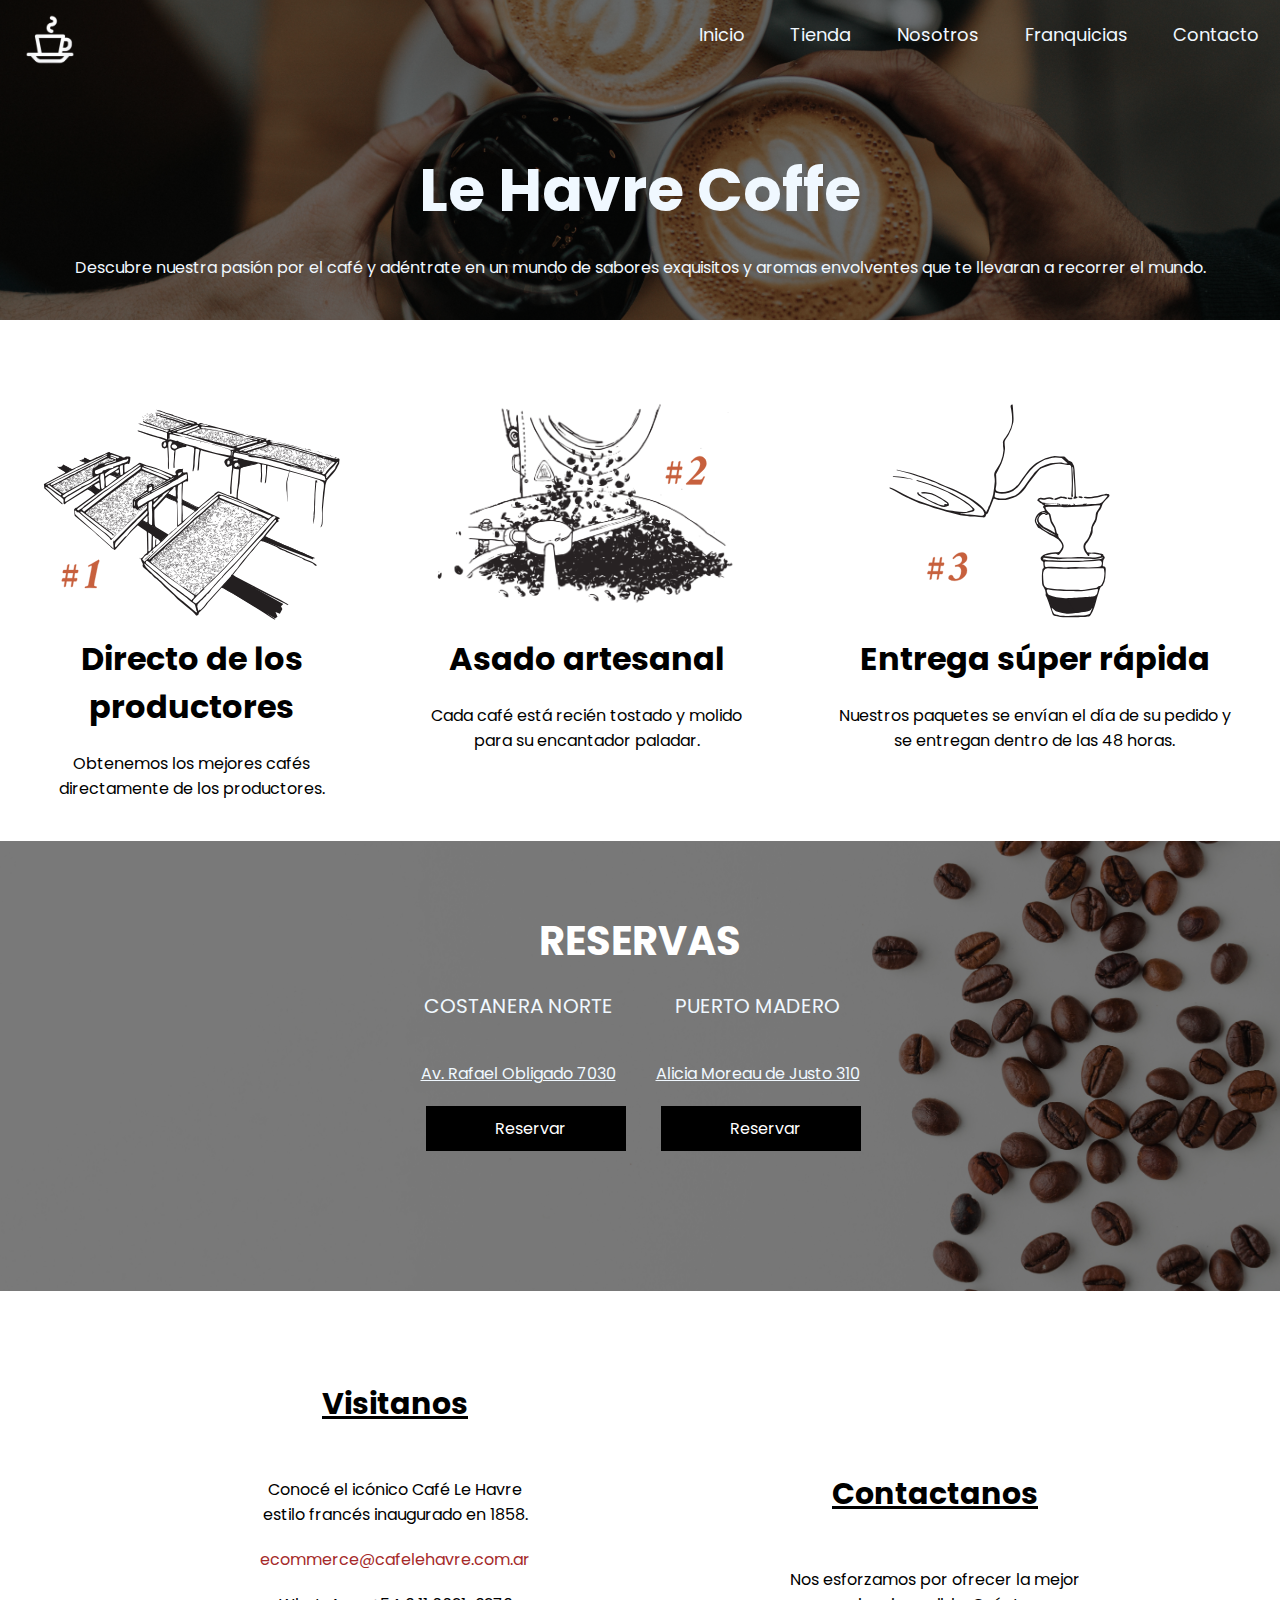
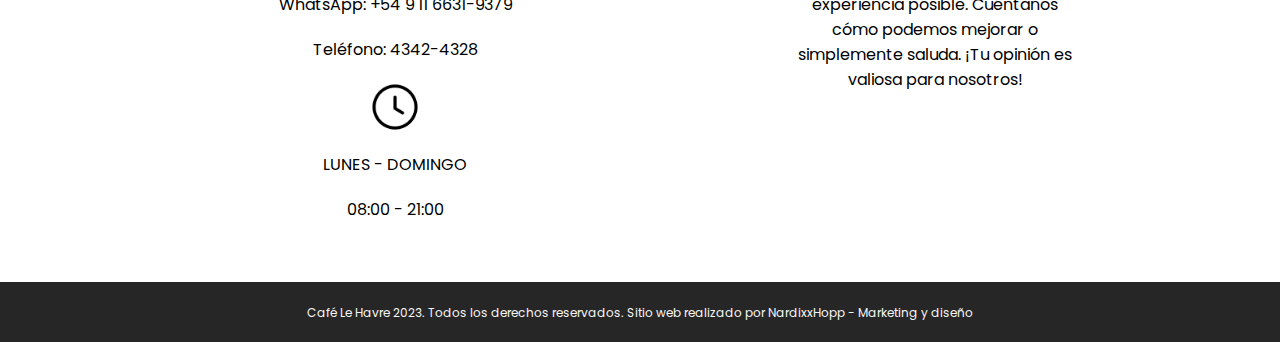
<file: index.html>
<!DOCTYPE html>
<html lang="en">
<head>
    <meta charset="UTF-8">
    <meta name="viewport" content="width=device-width, initial-scale=1.0">
    <link rel="stylesheet" href="/css/estilos.css" />
    <title>Le Havre Caffee</title>
</head>
<body>

    <header class="header">
        <div class="menucontainer">
            <a href="/index.html" class="logo" ><img src="/icons/coffeicon2.png" alt="logo"></a>
            <nav>
                <ul>
                    <li><a href="/index.html">Inicio</a></li>
                    <li><a href="./pages/tienda.html">Tienda</a></li>
                    <li><a href="./pages/nosotros.html">Nosotros</a></li>
                    <li><a href="./pages/franquicias.html">Franquicias</a></li>
                    <li><a href="./pages/contacto.html">Contacto</a></li>
                </ul>
            </nav>
       
        </div>

        <div class="header content">

           <h1>Le Havre Coffe</h1>

           <p>

            Descubre nuestra pasión por el café y adéntrate en un mundo de sabores exquisitos y aromas envolventes que te llevaran a recorrer el mundo.
           </p>

        </div>
        
    </header>

<section class="imgdata">
    <div><img src="/img/step1.svg" alt="">
        <h1>Directo de los productores
        </h1>
        <p>Obtenemos los mejores cafés directamente de los productores.

        </p>
    </div>
    <div><img src="/img/step2.svg" alt="">
        <h1>
            Asado artesanal
        </h1>
        <p>
            Cada café está recién tostado y molido para su encantador paladar.
        </p>
    </div>
    <div><img src="/img/step3.svg" alt="">
        <h1>Entrega súper rápida
        </h1>
        <p>
            Nuestros paquetes se envían el día de su pedido y se entregan dentro de las 48 horas.
        </p>
    </div>
</section>
<main class="mainreservas">
        <h2>
          RESERVAS
        </h2>
    <div>

        <article class="r1">
         
         <p class="tituloparrafo">
            COSTANERA NORTE
         </p>
         
         <p class="linea">
            Av. Rafael Obligado 7030
         </p>
         
         <a href="http://">Reservar</a>
        
        </article>
        
        <article class="r2">
            <p class="tituloparrafo">
               PUERTO MADERO
            </p>

            <p class="linea">
                Alicia Moreau de Justo 310
            </p>
            
            <a href="http://">Reservar</a>
        
        </article>
    </div>

</main>

<section class="sectionfinal">
    <div>
      <article class="articlefinal">
        <h3>
          Visitanos
        </h3>
        <p class="parrafofinal">
         Conocé el icónico Café Le Havre estilo francés inaugurado en 1858.
        </p>
        <p class="mail">
            ecommerce@cafelehavre.com.ar
        </p>
        <p class="whatsapp">
            WhatsApp: +54 9 11 6631-9379
        </p>
        <p class="telefono">
            Teléfono: 4342-4328
        </p>
        <p class="reloj">
           <img src="/icons/reloj.png" alt="">
        </p>
        <p class="titulohorario">
            LUNES - DOMINGO
        </p>
        <p class="horario">
            08:00 - 21:00
        </p>
      </article>
     
      <article class="contactanos">
            <h3>
                Contactanos
              </h3>
              <p class="lorem">
               
                Nos esforzamos por ofrecer la mejor experiencia posible. Cuéntanos cómo podemos mejorar o simplemente saluda. ¡Tu opinión es valiosa para nosotros!
              </p>
        </article>
    </div>
</section>

<footer>
    <p class="footer">Café Le Havre 2023. Todos los derechos reservados. Sitio web realizado por NardixxHopp - Marketing y diseño</p>
</footer>
</body>
</html>
</file>
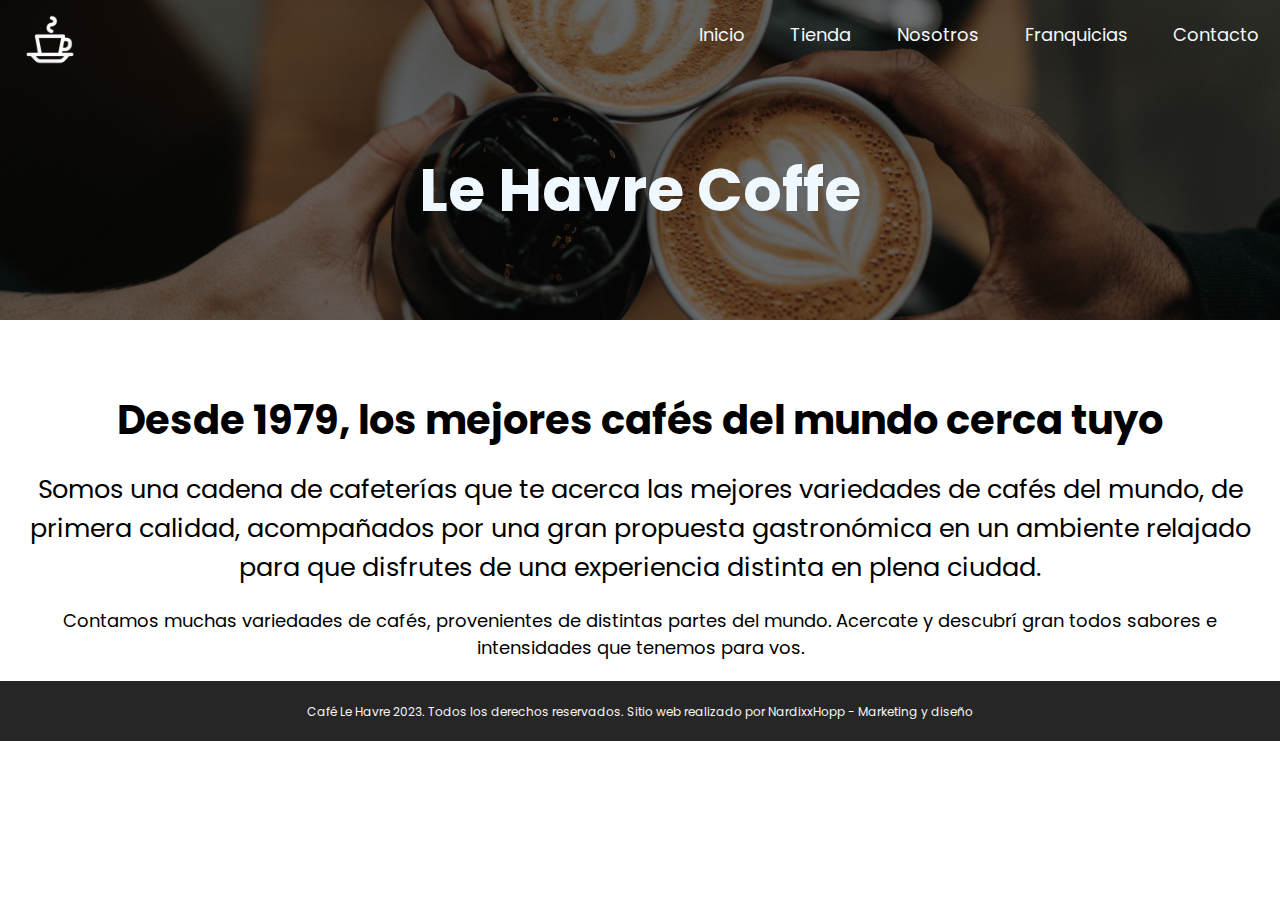
<file: pages/contacto.html>
<!DOCTYPE html>
<html lang="en">
<head>
    <meta charset="UTF-8">
    <meta name="viewport" content="width=device-width, initial-scale=1.0">
    <link rel="stylesheet" href="/css/estilos.css" />
    <title>Le Havre Caffee</title>
</head>
<body>

    <header class="header">
        <div class="menucontainer">
            <a href="/index.html" class="logo" ><img src="/icons/coffeicon2.png" alt="logo"></a>
            <nav>
                <ul>
                    <li><a href="/index.html">Inicio</a></li>
                    <li><a href="/pages/tienda.html">Tienda</a></li>
                    <li><a href="/pages/nosotros.html">Nosotros</a></li>
                    <li><a href="/pages/franquicias.html">Franquicias</a></li>
                    <li><a href="/pages/contacto.html">Contacto</a></li>
                </ul>
            </nav>
       
        </div>

        <div class="header content">

           <h1>Le Havre Coffe</h1>

        </div>
        
    </header>

    <h2>Desde 1979, los mejores cafés del mundo cerca tuyo</h2>
    <p class="subtitulo">Somos una cadena de cafeterías que te acerca las mejores variedades de cafés del mundo, de primera calidad, acompañados por una gran propuesta gastronómica en un ambiente relajado para que disfrutes de una experiencia distinta en plena ciudad.</p>
    <p class="txt"> Contamos muchas variedades de cafés, provenientes de distintas partes del mundo. Acercate y descubrí gran todos sabores e intensidades que tenemos para vos. </p>



<footer>
    <p class="footer">Café Le Havre 2023. Todos los derechos reservados. Sitio web realizado por NardixxHopp - Marketing y diseño</p>
</footer>
</body>
</html>
</file>
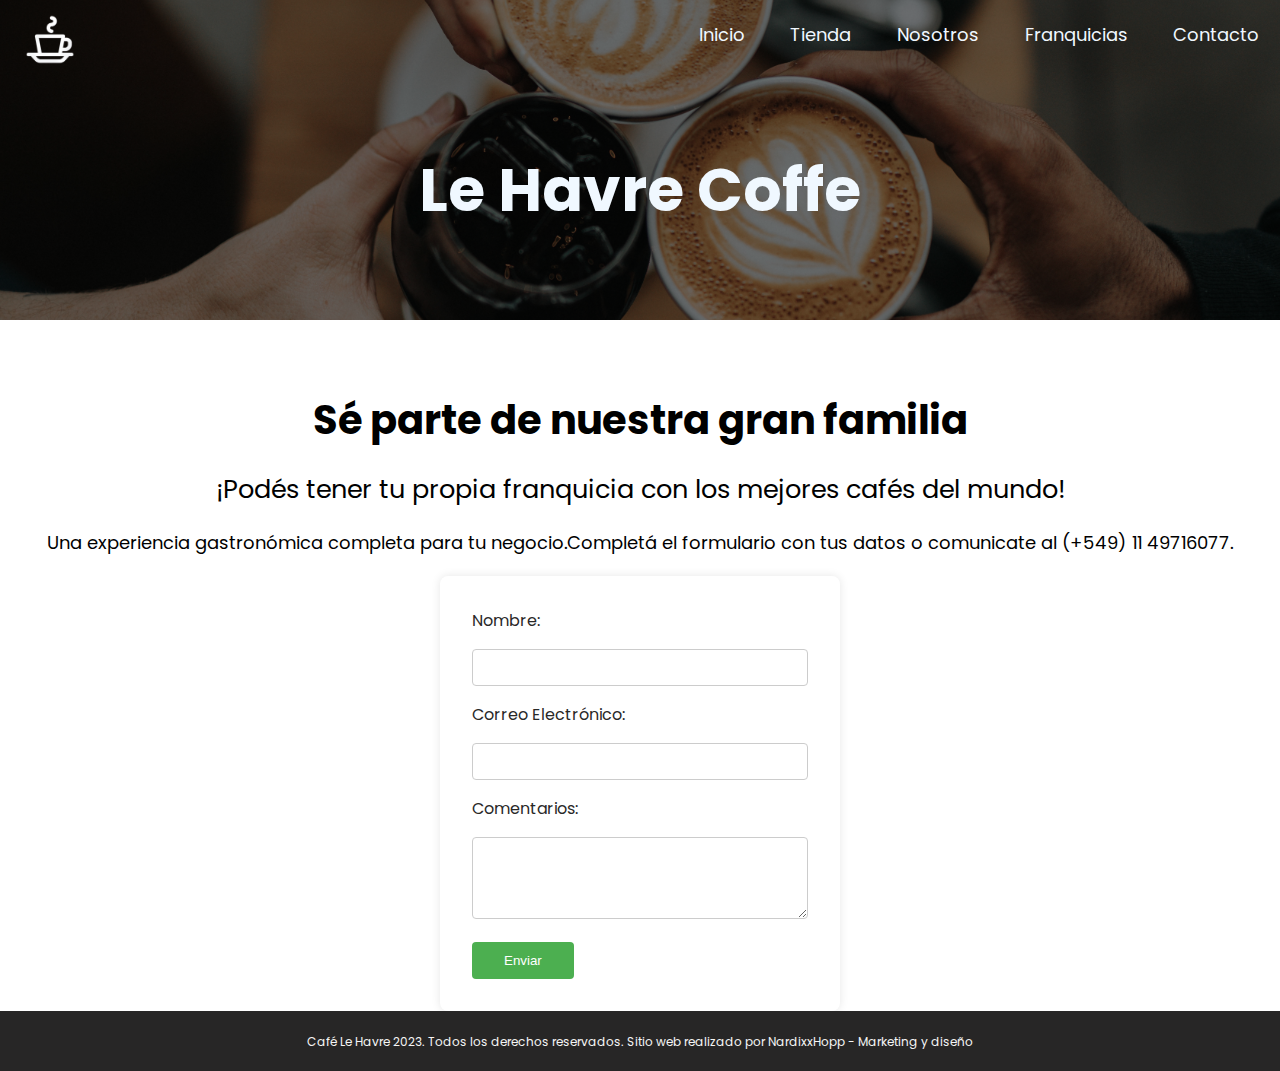
<file: pages/franquicias.html>
<!DOCTYPE html>
<html lang="en">
<head>
    <meta charset="UTF-8">
    <meta name="viewport" content="width=device-width, initial-scale=1.0">
    <link rel="stylesheet" href="/css/estilos.css" />
    <title>Le Havre Caffee</title>
</head>
<body>

    <header class="header">
        <div class="menucontainer">
            <a href="/index.html" class="logo" ><img src="/icons/coffeicon2.png" alt="logo"></a>
            <nav>
                <ul>
                    <li><a href="/index.html">Inicio</a></li>
                    <li><a href="/pages/tienda.html">Tienda</a></li>
                    <li><a href="/pages/nosotros.html">Nosotros</a></li>
                    <li><a href="/pages/franquicias.html">Franquicias</a></li>
                    <li><a href="/pages/contacto.html">Contacto</a></li>
                </ul>
            </nav>
       
        </div>

        <div class="header content">

           <h1>Le Havre Coffe</h1>
           
        </div>
        
    </header>

    <main>
        <h2>Sé parte de nuestra gran familia</h2>
        <p class="subtitulo">¡Podés tener tu propia franquicia con los mejores cafés del mundo!</p>
        <p class="txt"> Una experiencia gastronómica completa para tu negocio.Completá el formulario con tus datos o comunicate al (+549) 11 49716077. </p>

        <form>
            <label for="nombre">Nombre:</label>
            <input type="text" id="nombre" name="nombre" required>
    
            <label for="email">Correo Electrónico:</label>
            <input type="email" id="email" name="email" required>
    
            <label for="comentarios">Comentarios:</label>
            <textarea id="comentarios" name="comentarios" rows="4" required></textarea>
    
            <button type="submit">Enviar</button>
        </form>

    </main>


<footer>
    <p class="footer">Café Le Havre 2023. Todos los derechos reservados. Sitio web realizado por NardixxHopp - Marketing y diseño</p>
</footer>
</body>
</html>
</file>
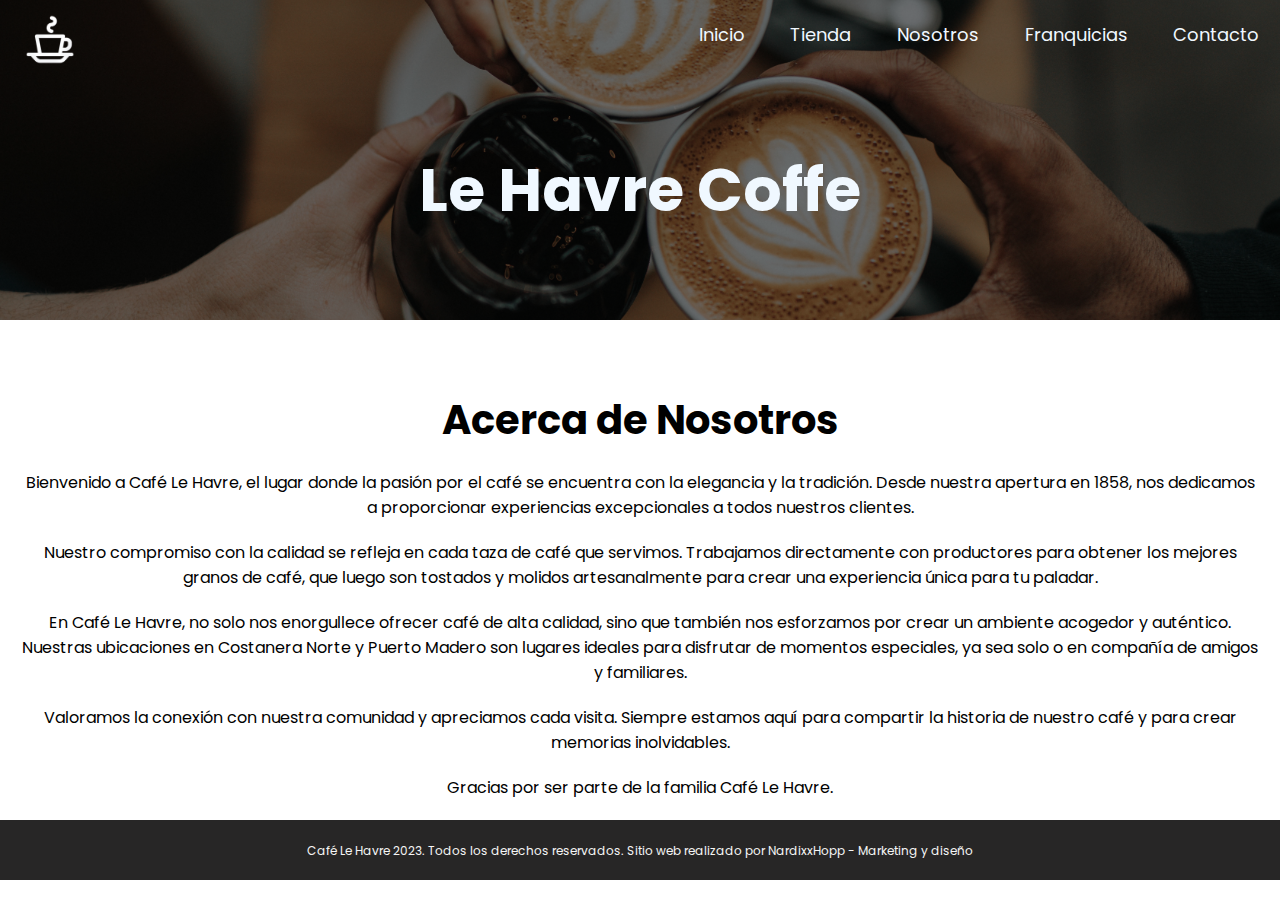
<file: pages/nosotros.html>
<!DOCTYPE html>
<html lang="en">
<head>
    <meta charset="UTF-8">
    <meta name="viewport" content="width=device-width, initial-scale=1.0">
    <link rel="stylesheet" href="/css/estilos.css" />
    <title>Le Havre Caffee</title>
</head>
<body>

    <header class="header">
        <div class="menucontainer">
            <a href="/index.html" class="logo" ><img src="/icons/coffeicon2.png" alt="logo"></a>
            <nav>
                <ul>
                    <li><a href="/index.html">Inicio</a></li>
                    <li><a href="/pages/tienda.html">Tienda</a></li>
                    <li><a href="/pages/nosotros.html">Nosotros</a></li>
                    <li><a href="/pages/franquicias.html">Franquicias</a></li>
                    <li><a href="/pages/contacto.html">Contacto</a></li>
                </ul>
            </nav>
       
        </div>

        <div class="header content">

           <h1>Le Havre Coffe</h1>


        </div>
        
    </header>

    <h2>Acerca de Nosotros</h2>

    <p>Bienvenido a Café Le Havre, el lugar donde la pasión por el café se encuentra con la elegancia y la tradición. Desde nuestra apertura en 1858, nos dedicamos a proporcionar experiencias excepcionales a todos nuestros clientes.</p>

    <p>Nuestro compromiso con la calidad se refleja en cada taza de café que servimos. Trabajamos directamente con productores para obtener los mejores granos de café, que luego son tostados y molidos artesanalmente para crear una experiencia única para tu paladar.</p>

    <p>En Café Le Havre, no solo nos enorgullece ofrecer café de alta calidad, sino que también nos esforzamos por crear un ambiente acogedor y auténtico. Nuestras ubicaciones en Costanera Norte y Puerto Madero son lugares ideales para disfrutar de momentos especiales, ya sea solo o en compañía de amigos y familiares.</p>

    <p>Valoramos la conexión con nuestra comunidad y apreciamos cada visita. Siempre estamos aquí para compartir la historia de nuestro café y para crear memorias inolvidables.</p>

    <p>Gracias por ser parte de la familia Café Le Havre.</p>

<footer>
    <p class="footer">Café Le Havre 2023. Todos los derechos reservados. Sitio web realizado por NardixxHopp - Marketing y diseño</p>
</footer>
</body>
</html>
</file>
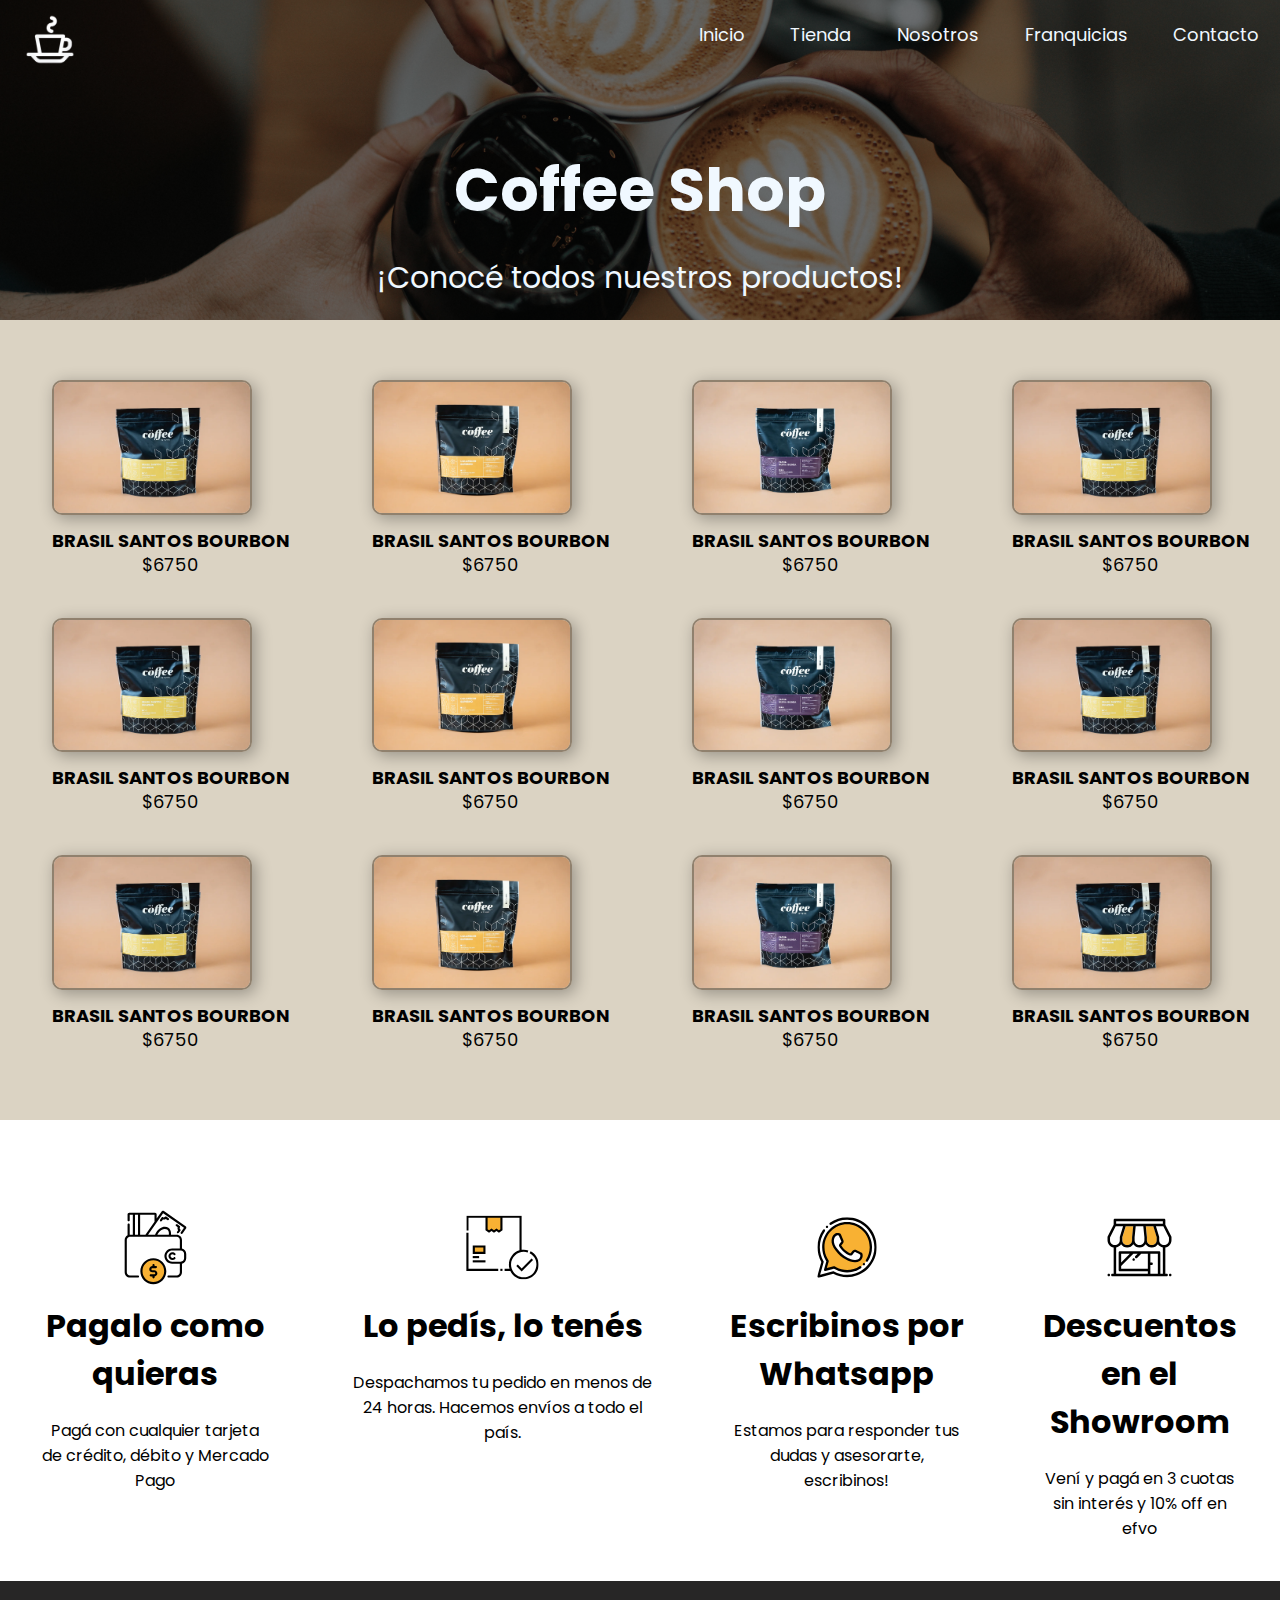
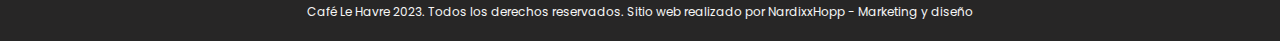
<file: pages/tienda.html>
<!DOCTYPE html>
<html lang="en">
<head>
    <meta charset="UTF-8">
    <meta name="viewport" content="width=device-width, initial-scale=1.0">
    <link rel="stylesheet" href="/css/estilos.css" /> 
    <title>Le Havre Caffee</title>
</head>
<body>

    <header class="header">
        <div class="menucontainer">
            <a href="/index.html" class="logo" ><img src="/icons/coffeicon2.png" alt="logo"></a>
            <nav>
                <ul>
                    <li><a href="/index.html">Inicio</a></li>
                    <li><a href="/pages/tienda.html">Tienda</a></li>
                    <li><a href="/pages/nosotros.html">Nosotros</a></li>
                    <li><a href="/pages/franquicias.html">Franquicias</a></li>
                    <li><a href="/pages/contacto.html">Contacto</a></li>
                </ul>
            </nav>
       
        </div>

        <div class="header content">

           <h1>Coffee Shop</h1>

           <p class="parrafotienda">

            ¡Conocé todos nuestros productos!

           </p>

        </div>
        
    </header>

<main class="maintienda">

    <div class="productosventa">
        <div class="produ">
                <img src="/img/produ1.webp" alt="">
                <div class="textoprodu">
                    <h4 class="nombreprodu">BRASIL SANTOS BOURBON</h4>
                <p class="precioprodu">$6750</p>
                </div>
        </div>
        <div class="produ">
                <img src="/img/produ2.webp" alt="">
                <div class="textoprodu">
                    <h4 class="nombreprodu">BRASIL SANTOS BOURBON</h4>
                <p class="precioprodu">$6750</p>
                </div>
        </div>
        <div class="produ">
                <img src="/img/produ3.webp" alt="">
                <div class="textoprodu">
                    <h4 class="nombreprodu">BRASIL SANTOS BOURBON</h4>
                <p class="precioprodu">$6750</p>
                </div>
        </div>
        <div class="produ">
                <img src="/img/produ1.webp" alt="">
                <div class="textoprodu">
                    <h4 class="nombreprodu">BRASIL SANTOS BOURBON</h4>
                <p class="precioprodu">$6750</p>
                </div>

        </div>
        <div class="produ">
            <img src="/img/produ1.webp" alt="">
            <div class="textoprodu">
                <h4 class="nombreprodu">BRASIL SANTOS BOURBON</h4>
            <p class="precioprodu">$6750</p>
            </div>
    </div>
    <div class="produ">
            <img src="/img/produ2.webp" alt="">
            <div class="textoprodu">
                <h4 class="nombreprodu">BRASIL SANTOS BOURBON</h4>
            <p class="precioprodu">$6750</p>
            </div>
    </div>
    <div class="produ">
            <img src="/img/produ3.webp" alt="">
            <div class="textoprodu">
                <h4 class="nombreprodu">BRASIL SANTOS BOURBON</h4>
            <p class="precioprodu">$6750</p>
            </div>
    </div>
    <div class="produ">
            <img src="/img/produ1.webp" alt="">
            <div class="textoprodu">
                <h4 class="nombreprodu">BRASIL SANTOS BOURBON</h4>
            <p class="precioprodu">$6750</p>
            </div>

    </div>
    <div class="produ">
        <img src="/img/produ1.webp" alt="">
        <div class="textoprodu">
            <h4 class="nombreprodu">BRASIL SANTOS BOURBON</h4>
        <p class="precioprodu">$6750</p>
        </div>
</div>
<div class="produ">
        <img src="/img/produ2.webp" alt="">
        <div class="textoprodu">
            <h4 class="nombreprodu">BRASIL SANTOS BOURBON</h4>
        <p class="precioprodu">$6750</p>
        </div>
</div>
<div class="produ">
        <img src="/img/produ3.webp" alt="">
        <div class="textoprodu">
            <h4 class="nombreprodu">BRASIL SANTOS BOURBON</h4>
        <p class="precioprodu">$6750</p>
        </div>
</div>
<div class="produ">
        <img src="/img/produ1.webp" alt="">
        <div class="textoprodu">
            <h4 class="nombreprodu">BRASIL SANTOS BOURBON</h4>
        <p class="precioprodu">$6750</p>
        </div>

</div>
    </div>    
</main>

<section class="imgdata">
    <div><img src="/icons/billetera2.svg" alt="">
        <h1>Pagalo como quieras</h1>
        <p>Pagá con cualquier tarjeta de crédito, débito y Mercado Pago
        </p>
    </div>
    <div><img src="/icons/envio2.svg" alt="">
        <h1>Lo pedís, lo tenés
        </h1>
        <p>Despachamos tu pedido en menos de 24 horas. Hacemos envíos a todo el país.
        </p>
    </div>
    <div><img src="/icons/whatsapp2.svg" alt="">
        <h1>Escribinos por Whatsapp
        </h1>
        <p>Estamos para responder tus dudas y asesorarte, escribinos!
        </p>
    </div>
    <div><img src="/icons/tienda2.svg" alt="">
        <h1>Descuentos en el Showroom
        </h1>
        <p>Vení y pagá en 3 cuotas sin interés y 10% off en efvo
        </p>
    </div>
</section>


<footer>
    <p class="footer">Café Le Havre 2023. Todos los derechos reservados. Sitio web realizado por NardixxHopp - Marketing y diseño</p>
</footer>

</body>
</html>
</file>
<file: css/estilos.css>
@import url('https://fonts.googleapis.com/css2?family=Poppins:wght@400;500;600;700;800&display=swap');

* {
    margin: 0;
    padding: 0;
    box-sizing: border-box;
    list-style: none;
    text-decoration: none;
    
}

body{
    font-family: 'Poppins', sans-serif;
}

/* HEADER */

header {
    background-image: url(../img/fontimg.jpg);
        background-color: rgba(0, 0, 0, 0.522);
        background-blend-mode: soft-light;
        background-position: center;
        background-repeat: no-repeat;
        background-size: cover;
        height: 20rem;
        justify-content: space-between;
        color: white;

}


.menucontainer {
    display: flex;
    justify-content: space-between;
    color: rgba(255, 255, 255, 0.875);

}

ul li {
    display: inline-block;
    margin: 1.3rem 1.3rem;
    color: rgba(255, 255, 255, 0.875);
    text-decoration: none;
}


.logo {
    margin: 25px 20px 20px 60px;
}

a img {
    width: 60px;
    margin: -15px 0px 0px -40px;
    
}
header a {
    font-size: large;
    color: aliceblue;
}

header a:hover {
    color: rgb(184, 148, 93);
}

.content {
   display:flex;
   flex-direction: column;
   align-items: center;
   justify-content: center;
   padding: 3rem;
   color: aliceblue;
}

.content h1 {
    font-size: 60px;
}
p {
    display: flex;
    text-align: center;
    margin: 20px;
}

.parrafotienda {
    font-size: 30px;
}

/* SECTION DATAS*/

.imgdata {
    display: flex;
    margin: 0;
    background-color:rgba(255, 255, 255, 0.737);
}

.imgdata div {
    text-align: center;
    margin: 80px 20px 20px 20px;
}

.imgdata div p {
    display: flex;
    text-align: center;
}

/* MAIN */

.mainreservas{
        background-image: url(/img/fresh-roasted-coffee-beans-with-copy-space.jpg);
        background-color: rgba(0, 0, 0, 0.522);
        background-blend-mode: soft-light;
        background-position: center;
        background-repeat: no-repeat;
        background-size: cover;
        height: 450px;
        color: white;
}

h2 {
    display: flex;
    justify-content: center;
    align-content: center;
    padding-top: 70px;
    font-size: 40px;


}
main div {
    display: flex;
    flex-direction: row;
    justify-content: center;
    align-content: center;

}

article {
    color: aliceblue;
    display: flex;
    flex-direction: column;
    justify-content: center;
    align-content: center;
    
}

main .tituloparrafo {
    display: flex;
    flex-direction: column;
    text-align: center;
    font-size: 20px;
}

.mainreservas a {
    color: white;
    text-align: center;
    background-color: black;
    justify-content: center;
    display: flex;
    width: 200px;
    padding: 10px 10px 10px 20px;
    margin-left: 25px;
}

.mainreservas a:hover {
    color:gray
}



.linea {
    text-decoration: underline;
}

.maintienda {
    background-color:rgba(139, 114, 64, 0.315);
    height: 800px;
}

main .productosventa {
    display: grid;
    grid-template-columns: repeat(4, 1fr);
    padding-top: 50px;
}

.produ {
    display: grid;
    width: 100%;
    justify-content: baseline;
    align-items: baseline;
    margin: 10px;
    
}

main .produ img {
    width: 200px;
    border-radius: 10px;
    border: 2px solid rgb(144, 129, 110);
    box-shadow: 0.2rem 0.2rem 1rem rgba(0, 0, 0, 0.3);
}

.textoprodu {
    display: flex;
    flex-direction: column;
    justify-content:center;
    align-items: center;
    color: black;
    font-size: large;
    margin-top: 12px;
}

.precioprodu {
  margin-top: -3px;
  display: flex;
    flex-direction: column;
    justify-content:center;
    align-items: center;
}

.subtitulo {
    justify-content: center;
    text-align: center;
    font-size: 1.6rem;
}

.txt {
    justify-content: center;
    text-align: center;
    font-size: large;
}

p{
    justify-content: center;
    text-align: center;
}

/* SECTION FINAL*/

section div .sectionfinal {
    display: flex;
    margin: 0px;
    background-color:rgba(255, 255, 255, 0.737);
    flex-direction: row;
    justify-content: center;
    align-content: center;
    color: rgba(186, 168, 168, 0);
}

.sectionfinal div {
    display: flex;
    flex-direction: row;
    justify-content: center;
    align-content: center;
}

.sectionfinal div article {
    color: black;
}

h3 {
    display: flex;
    justify-content: center;
    margin-top: 40px;
    margin-bottom: 40px;
    font-size: 30px;
    text-decoration: underline;
}

.sectionfinal p {
    display: flex;
    justify-content: center;
    margin: 10px;
 }

 .sectionfinal p img {
    display: flex;
    justify-content: center;
    width: 50px;
 }

 .sectionfinal .mail {
    color: brown;
 }

.sectionfinal .articlefinal {
    padding: 50px 50px 50px 250px;
}


.sectionfinal .contactanos {
    padding: 0px 190px 40px 190px;
}

/* MAIN FORMULARIO */
form {
    width: 25rem;
    margin: 0 auto;
    background-color: #ffffff;
    padding: 2rem;
    border-radius: 8px;
    box-shadow: 0 0 10px rgba(0, 0, 0, 0.1);
}

label {
    display: block;
    margin-bottom: 1rem;
    color: #292828;
}

input,
textarea {
    width: 100%;
    padding: 10px;
    margin-bottom: 16px;
    border: 1px solid #ccc;
    border-radius: 4px;
}

button {
    background-color: #4CAF50;
    color: white;
    padding: 0.7rem 2rem;
    border: none;
    border-radius: 4px;
    cursor: pointer;
    text-align: center;
    justify-content: center;
}

button:hover {
    background-color: #45a049;
}


/* FOOTER */

footer {
    display: flex;
    justify-content: center;
    padding-top: 2px;
    background-color: rgb(39, 38, 38);
    font-size: 12px;

}

footer p {
   color: whitesmoke;
}

@media (max-width:1000px){
    
    header {
        height: 15rem;
    }

    .content h1 {
        font-size: 2.4rem;
    }

    h2 {
        font-size: 1.2rem;
    }

    p{
        font-size: 0.9rem;
    }
    .subtitulo {
        font-size: .8rem;
    }
    
    ul li {
        margin: 1rem;
    }
    ul li a {
        font-size: 1rem;
    }

    .footer{
        font-size: 0.7rem;
    }
}

@media (max-width:750px) {
        
    header {
        height: 13rem;
    }

    .content h1 {
        font-size: 1rem;
    }
    

    h2 {
        font-size: 1.2rem;
    }

    p{
        font-size: 0.9rem;
    }
    .subtitulo {
        font-size: .8rem;
    }
    
    .content h1 {
        font-size: 2.4rem;
    }

    ul li {
        margin: 1rem 0.4rem;
    }
    ul li a {
        font-size: .8rem;
    }

    .footer{
        font-size: 0.7rem;
    }
}

@media (max-width:450px) {
    
    a img {
        width: 2.1rem;
    }
    .content h1 {
        font-size: 10rem;
    }

    h2 {
        font-size: 1.2rem;
        text-align: center;
    }

    p{
        font-size: 0.9rem;
    }
    .subtitulo {
        font-size: .8rem;
    }
    
    .content h1 {
        font-size: 1.5rem;
        text-align: center;
    }

    ul li {
        margin: 1rem 0.2rem;
    }
    ul li a {
        font-size: 0.4rem;
    }
    form {
        width: 80%;
        margin: auto;
        background-color: #ffffff;
        padding: 1rem;
        border-radius: 2rem;
        box-shadow: 0 0 10px rgba(0, 0, 0, 0.1);
    }

    .footer{
        font-size: 0.7rem;
    }
}
</file>
